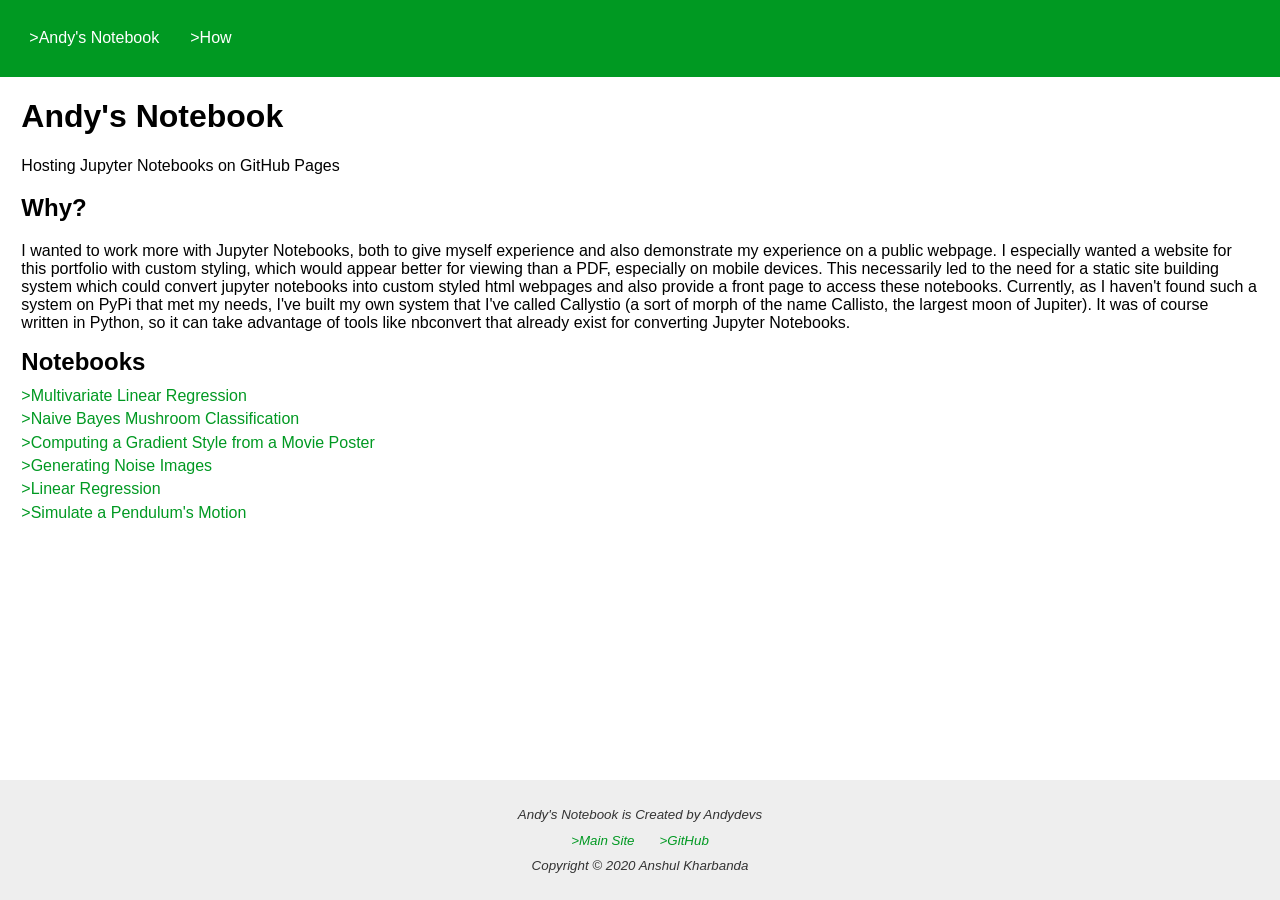
<file: index.html>
<!DOCTYPE html>
<html lang="en">
<head>
    <meta charset="UTF-8">
    <meta name="viewport" content="width=device-width, initial-scale=1.0">
    <title>Andy's Notebook</title>
    <link rel="stylesheet" href="main.css">
</head>
<body>

<nav class="an-nav">
    <ul class="an-nav-links">
        <li class='an-nav-link'>
            <a href="http://andydevs.github.io/andys-notebook/">Andy's Notebook</a>
        </li>
        <li class='an-nav-link'>
            <a href="http://andydevs.github.io/andys-notebook/how">How</a>
        </li>
    </ul>
</nav>

<main class="an-main">
    
    <div class="an-readme">
        <h1>Andy's Notebook</h1>
<p>Hosting Jupyter Notebooks on GitHub Pages</p>
<h2>Why?</h2>
<p>I wanted to work more with Jupyter Notebooks, 
both to give myself experience and also demonstrate 
my experience on a public webpage. I especially 
wanted a website for this portfolio with custom styling, 
which would appear better for viewing than a PDF, 
especially on mobile devices. This necessarily led 
to the need for a static site building system which 
could convert jupyter notebooks into custom styled 
html webpages and also provide a front page to access 
these notebooks. Currently, as I haven't found such a 
system on PyPi that met my needs, I've built my own system
that I've called Callystio (a sort of morph of the name
Callisto, the largest moon of Jupiter). It was of course
written in Python, so it can take advantage of tools like
nbconvert that already exist for converting Jupyter Notebooks.</p>
    </div>

    <div class="an-notebook-index">
        <h2 class="an-notebook-index-title">Notebooks</h2>
        <ul class='an-notebook-links'>
        
            <li class="an-notebook-link">
                <a href="/andys-notebook/multivariate-linear-regression.html">Multivariate Linear Regression</a>
            </li>
        
            <li class="an-notebook-link">
                <a href="/andys-notebook/naive-bayes-mushroom-classification.html">Naive Bayes Mushroom Classification</a>
            </li>
        
            <li class="an-notebook-link">
                <a href="/andys-notebook/gradient-from-movie-poster.html">Computing a Gradient Style from a Movie Poster</a>
            </li>
        
            <li class="an-notebook-link">
                <a href="/andys-notebook/generating-noise-images.html">Generating Noise Images</a>
            </li>
        
            <li class="an-notebook-link">
                <a href="/andys-notebook/linear-regression.html">Linear Regression</a>
            </li>
        
            <li class="an-notebook-link">
                <a href="/andys-notebook/simulating-pendulum.html">Simulate a Pendulum&#39;s Motion</a>
            </li>
        
        </ul>
    </div>

</main>

<footer class="an-footer">
    <p class="an-footer-text">Andy's Notebook is Created by Andydevs</p>
    <ul class="an-footer-links">
        <li class='an-footer-link'>
            <a href="http://andydevs.github.io">Main Site</a>
        </li>
        <li class='an-footer-link'>
            <a href="http://github.com/andydevs">GitHub</a>
        </li>
    </ul>
    <p class="an-footer-text">Copyright &copy; 2020 Anshul Kharbanda</p>
</footer>

</body>
</html>
</file>
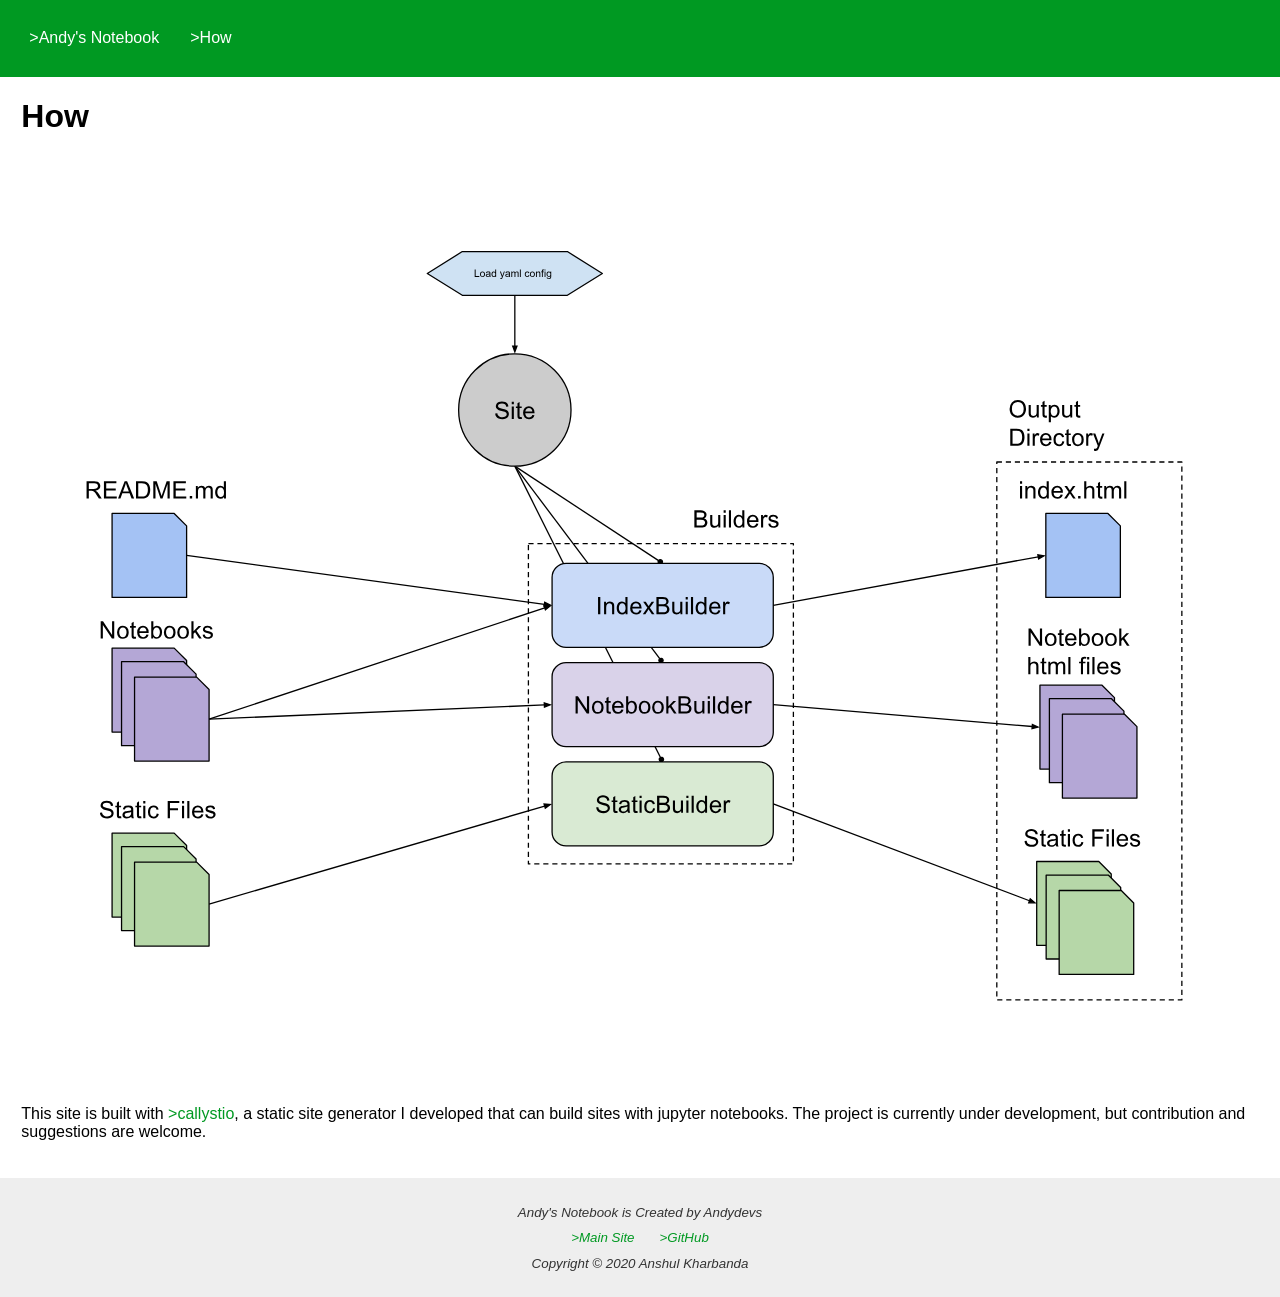
<file: how.html>
<!DOCTYPE html>
<html lang="en">
<head>
    <meta charset="UTF-8">
    <meta name="viewport" content="width=device-width, initial-scale=1.0">
    <title>Andy's Notebook</title>
    <link rel="stylesheet" href="main.css">
</head>
<body>

<nav class="an-nav">
    <ul class="an-nav-links">
        <li class='an-nav-link'>
            <a href="http://andydevs.github.io/andys-notebook/">Andy's Notebook</a>
        </li>
        <li class='an-nav-link'>
            <a href="http://andydevs.github.io/andys-notebook/how">How</a>
        </li>
    </ul>
</nav>

<main class="an-main">
    
    <h1>How</h1>
<p><img alt="Callystio Arch" src="callystio-architecture-diagram.svg" /></p>
<p>This site is built with <a href="https://github.com/andydevs/callystio">callystio</a>, a static site generator I developed that can build sites with jupyter notebooks. The project is currently under development, but contribution and suggestions are welcome.</p>

</main>

<footer class="an-footer">
    <p class="an-footer-text">Andy's Notebook is Created by Andydevs</p>
    <ul class="an-footer-links">
        <li class='an-footer-link'>
            <a href="http://andydevs.github.io">Main Site</a>
        </li>
        <li class='an-footer-link'>
            <a href="http://github.com/andydevs">GitHub</a>
        </li>
    </ul>
    <p class="an-footer-text">Copyright &copy; 2020 Anshul Kharbanda</p>
</footer>

</body>
</html>
</file>
<file: main.css>
:root {
    --theme-color: #009922;
}
body {
    min-height: 100vh;
    margin: 0pt;
    display: flex;
    flex-direction: column;
    font-family: -apple-system, 
        BlinkMacSystemFont, 
        'Segoe UI', Helvetica, 
        Arial, sans-serif, 
        'Apple Color Emoji', 
        'Segoe UI Emoji', 
        'Segoe UI Symbol';
}
a {
    text-decoration: none;
    color: var(--theme-color);
}
a:before {
    content: '>';
}
.an-main {
    margin: 0pt 16pt;
}
.an-notebook-index-title {
    margin: 8pt 0pt;
}
.an-notebook-links {
    margin: 0pt;
    padding: 0pt;
}
.an-notebook-link {
    list-style-type: none;
    margin: 4pt 0pt;
}
.an-nav {
    margin: 0;
    padding: 12pt;
    display: flex; /* Stright flexin' on 'em' */
    background-color: var(--theme-color);
    color: white;
}
.an-nav-links {
    margin: 0pt;
    padding: 0pt;
    display: block;
}
.an-nav-link {
    margin: 10pt;
    display: inline-block;
}
.an-nav-link a {
    color: inherit;
}

.CodeMirror {
    overflow-x: auto;
}

.jp-Notebook {
    margin: var(--jp-notebook-padding) 15%;
    padding: 0;
}

.an-main, .jp-Notebook {
    flex: 1;
}
.an-footer {
    margin-top: 16pt;
    padding: 16pt 15%;
    background-color: #eee;
    text-align: center;
    color: #333;
    font-style: italic;
    font-size: 10pt;
}
.an-footer-text {
    margin: 4pt 0pt;
}
.an-footer-links {
    margin: 0;
    padding: 0;
    display: block;
}
.an-footer-link {
    margin: 4pt 8pt;
    display: inline-block;
}

@media screen and (max-width: 1200px) {
    .jp-Notebook {
        margin: var(--jp-notebook-padding);
    }
    .an-footer {
        padding: 16pt;
    }
}

@media screen and (max-width: 800px) {
    /* We don't got the space to flex on mobile */
    .jp-Cell-inputWrapper,
    .jp-Cell-outputWrapper,
    .jp-InputArea,
    .jp-OutputArea,
    .jp-OutputArea-child {
        display: block;
    }
    .jp-InputPrompt,
    .jp-OutputPrompt {
        text-align: left;
    }
    .jp-RenderedHTMLCommon {
        padding: 0 var(--jp-code-padding);
    }
}
video {
    max-width: 100%;
}
</file>
